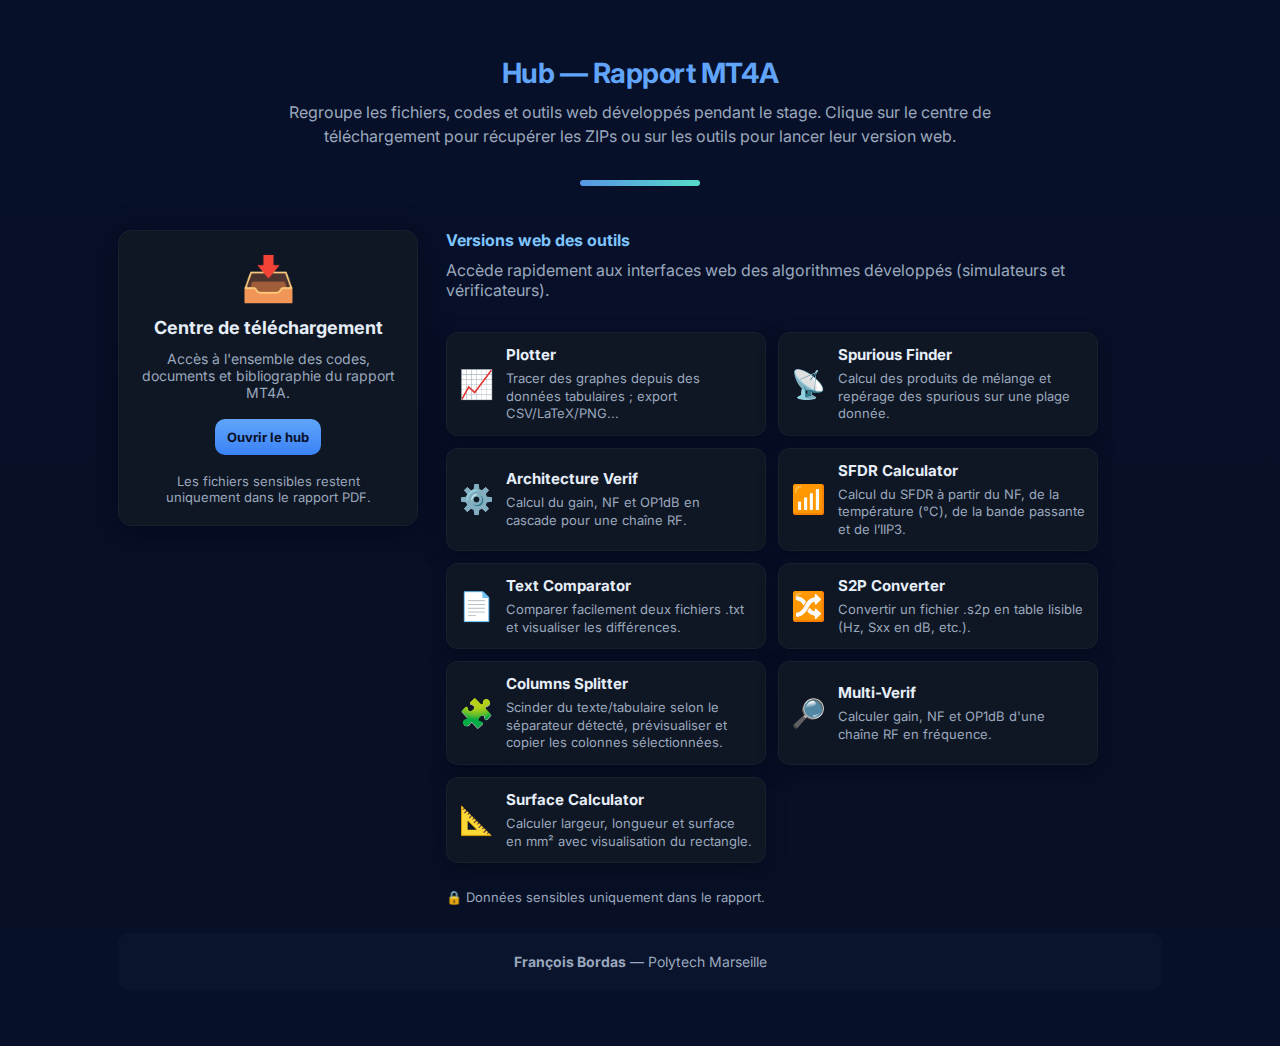
<file: index.html>
<!doctype html>
<html lang="fr">
<head>
  <meta charset="utf-8" />
  <meta name="viewport" content="width=device-width,initial-scale=1" />
  <title>Hub — Rapport MT4A</title>

  <link href="https://fonts.googleapis.com/css2?family=Inter:wght@400;600;700&display=swap" rel="stylesheet">
  <link rel="stylesheet" href="style/index.css">

</head>
<body>
  <div class="site">
    <header>
      <h1>Hub — Rapport MT4A</h1>
      <p>Regroupe les fichiers, codes et outils web développés pendant le stage. Clique sur le centre de téléchargement pour récupérer les ZIPs ou sur les outils pour lancer leur version web.</p>
      <div class="divider" aria-hidden="true"></div>
    </header>

    <main class="hub" role="main">
      <!-- left: download -->
      <aside class="download-card" aria-labelledby="dl-title">
        <div class="icon" aria-hidden="true">📥</div>
        <h3 id="dl-title">Centre de téléchargement</h3>
        <p>Accès à l'ensemble des codes, documents et bibliographie du rapport MT4A.</p>

        <div class="actions">
          <!-- garde le lien exact que tu veux, ouvre dans le même onglet pour téléchargement principal -->
          <a class="btn" href="https://francoisbordas.github.io/centre_de_telechargement_rapport_MT4A/" target="_blank" rel="noopener">Ouvrir le hub</a>
        </div>

        <div class="download-note">Les fichiers sensibles restent uniquement dans le rapport PDF.</div>
      </aside>

      <!-- right: apps -->
      <section class="right" aria-labelledby="apps-title">
        <div>
          <div class="section-title" id="apps-title" style="text-align:left;margin:0 0 10px 0;color:#7fc5ff;font-weight:700">Versions web des outils</div>
          <p style="margin:6px 0 14px 0;color:var(--muted);max-width:720px">Accède rapidement aux interfaces web des algorithmes développés (simulateurs et vérificateurs).</p>
        </div>

        <div class="card-row" role="list">

          <a class="app-card" href="html/plotter.html" target="_blank" rel="noopener" role="listitem">
            <div class="app-icon" aria-hidden="true">📈</div>
            <div class="app-meta">
              <h4>Plotter</h4>
              <p>Tracer des graphes depuis des données tabulaires ; export CSV/LaTeX/PNG...</p>
            </div>
          </a>

          <a class="app-card" href="html/spurious_finder.html" target="_blank" rel="noopener" role="listitem">
            <div class="app-icon" aria-hidden="true">📡</div>
            <div class="app-meta">
              <h4>Spurious Finder</h4>
              <p>Calcul des produits de mélange et repérage des spurious sur une plage donnée.</p>
            </div>
          </a>

          <a class="app-card" href="html/architecture_verif.html" target="_blank" rel="noopener" role="listitem">
            <div class="app-icon" aria-hidden="true">⚙️</div>
            <div class="app-meta">
              <h4>Architecture Verif</h4>
              <p>Calcul du gain, NF et OP1dB en cascade pour une chaîne RF.</p>
            </div>
          </a>

          <a class="app-card" href="html/sfdr_calculator.html" target="_blank" rel="noopener" role="listitem">
            <div class="app-icon" aria-hidden="true">📶</div>
            <div class="app-meta">
              <h4>SFDR Calculator</h4>
               <p>Calcul du SFDR à partir du NF, de la température (°C), de la bande passante et de l’IIP3.</p>
            </div>
          </a>


          <a class="app-card" href="html/text_comparator.html" target="_blank" rel="noopener" role="listitem">
            <div class="app-icon" aria-hidden="true">📄</div>
            <div class="app-meta">
              <h4>Text Comparator</h4>
              <p>Comparer facilement deux fichiers .txt et visualiser les différences.</p>
            </div>
          </a>

          <a class="app-card" href="html/s2p_converter.html" target="_blank" rel="noopener" role="listitem">
            <div class="app-icon" aria-hidden="true">🔀</div>
            <div class="app-meta">
              <h4>S2P Converter</h4>
              <p>Convertir un fichier .s2p en table lisible (Hz, Sxx en dB, etc.).</p>
            </div>
          </a>

          <a class="app-card" href="html/columns_splitter.html" target="_blank" rel="noopener" role="listitem" aria-label="Ouvrir Columns splitter">
            <div class="app-icon" aria-hidden="true">🧩</div>
            <div class="app-meta">
              <h4>Columns Splitter</h4>
              <p>Scinder du texte/tabulaire selon le séparateur détecté, prévisualiser et copier les colonnes sélectionnées.</p>
            </div>
          </a>

          <a class="app-card" href="html/multi_verif.html" target="_blank" rel="noopener" role="listitem" aria-label="Ouvrir Multi-Verif">
            <div class="app-icon" aria-hidden="true">🔎</div>
            <div class="app-meta">
              <h4>Multi-Verif</h4>
              <p>Calculer gain, NF et OP1dB d'une chaîne RF en fréquence.</p>
            </div>
          </a>

          <a class="app-card" href="html/surface_calculator.html" target="_blank" rel="noopener" role="listitem" aria-label="Ouvrir Surface Calculator">
            <div class="app-icon" aria-hidden="true">📐</div>
            <div class="app-meta">
              <h4>Surface Calculator</h4>
              <p>Calculer largeur, longueur et surface en mm² avec visualisation du rectangle.</p>
            </div>
          </a>


        </div>

        <!-- small footer/meta row -->
        <div class="meta-row" style="margin-top:8px">
          <div>🔒 Données sensibles uniquement dans le rapport.</div>
        </div>
      </section>
    </main>

    <footer>
      <div><strong>François Bordas</strong> — Polytech Marseille</div>
    </footer>
  </div>
</body>
</html>
</file>
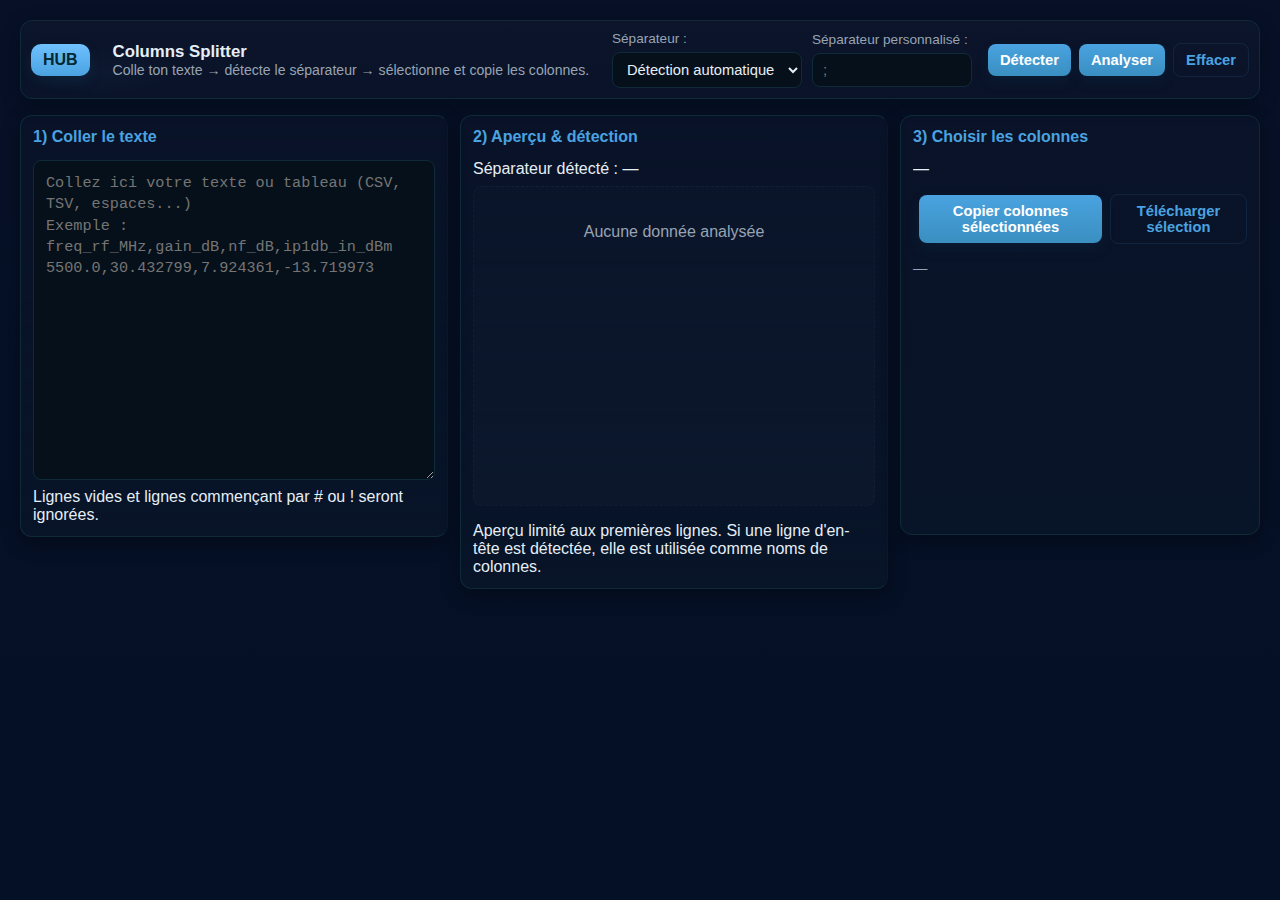
<file: html/columns_splitter.html>
<!doctype html>
<html lang="fr">
<head>
  <meta charset="utf-8" />
  <meta name="viewport" content="width=device-width,initial-scale=1" />
  <title>Split Columns — Outil de séparation</title>
  <link rel="stylesheet" href="../style/columns_splitter.css">
</head>
<body data-theme="dark">
  <div class="app">

    <header class="topbar">
      <a id="btnHome" class="home-btn" href="../index.html">HUB</a>
      <div class="branding">
        <h1>Columns Splitter</h1>
        <div class="subtitle">Colle ton texte → détecte le séparateur → sélectionne et copie les colonnes.</div>
      </div>

      <div class="top-controls" role="region" aria-label="Paramètres">
        <div class="control-group">
          <label for="sepSelect">Séparateur :</label>
          <select id="sepSelect">
            <option value="auto" selected>Détection automatique</option>
            <option value=",">Virgule (,)</option>
            <option value=";">Point-virgule (;)</option>
            <option value=" ">Espace</option>
            <option value="\t">Tabulation</option>
            <option value="|">Pipe (|)</option>
            <option value="/">Slash (/)</option>
            <option value=".">Point (.)</option>
            <option value="custom">Personnalisé…</option>
          </select>
        </div>

        <div class="control-group mini" id="customSepGroup" hidden>
          <label for="customSep">Séparateur personnalisé :</label>
          <input id="customSep" type="text" maxlength="3" placeholder=";" />
        </div>

        <div class="btn-group">
          <button id="btnDetect" class="primary">Détecter</button>
          <button id="btnParse" class="primary">Analyser</button>
          <button id="btnClear" class="ghost">Effacer</button>
        </div>
      </div>
    </header>

    <main class="content three-col">
      <!-- GAUCHE : zone de collage -->
      <section class="card pane input-pane" aria-label="Entrée">
        <div class="pane-title">1) Coller le texte</div>
        <textarea id="inputText" class="big-textarea" placeholder="Collez ici votre texte ou tableau (CSV, TSV, espaces...)&#10;Exemple :&#10;freq_rf_MHz,gain_dB,nf_dB,ip1db_in_dBm&#10;5500.0,30.432799,7.924361,-13.719973"></textarea>
        <div class="hint small">Lignes vides et lignes commençant par # ou ! seront ignorées.</div>
      </section>

      <!-- CENTRE : aperçu / résultat après détection -->
      <section class="card pane preview-pane" aria-label="Aperçu">
        <div class="pane-title">2) Aperçu & détection</div>

        <div id="detectedInfo" class="hint small">Séparateur détecté : —</div>

        <div id="tableWrapper" class="table-wrapper" aria-live="polite">
          <div class="empty-state">Aucune donnée analysée</div>
        </div>

        <div class="hint small" style="margin-top:8px;">
          Aperçu limité aux premières lignes. Si une ligne d'en-tête est détectée, elle est utilisée comme noms de colonnes.
        </div>
      </section>

      <!-- DROITE : choix des colonnes à copier -->
      <section class="card pane cols-pane" aria-label="Colonnes">
        <div class="pane-title">3) Choisir les colonnes</div>

        <div id="columnsList" class="columns-list hint small">—</div>

        <div class="btn-group" style="margin-top:8px;">
          <button id="btnCopyCols" class="primary">Copier colonnes sélectionnées</button>
          <button id="btnDownloadCols" class="ghost">Télécharger sélection</button>
        </div>

        <div id="status" class="status" style="margin-top:8px">—</div>
      </section>
    </main>

  </div>

  <script defer src="../javascript/columns_splitter.js"></script>
</body>
</html>
</file>
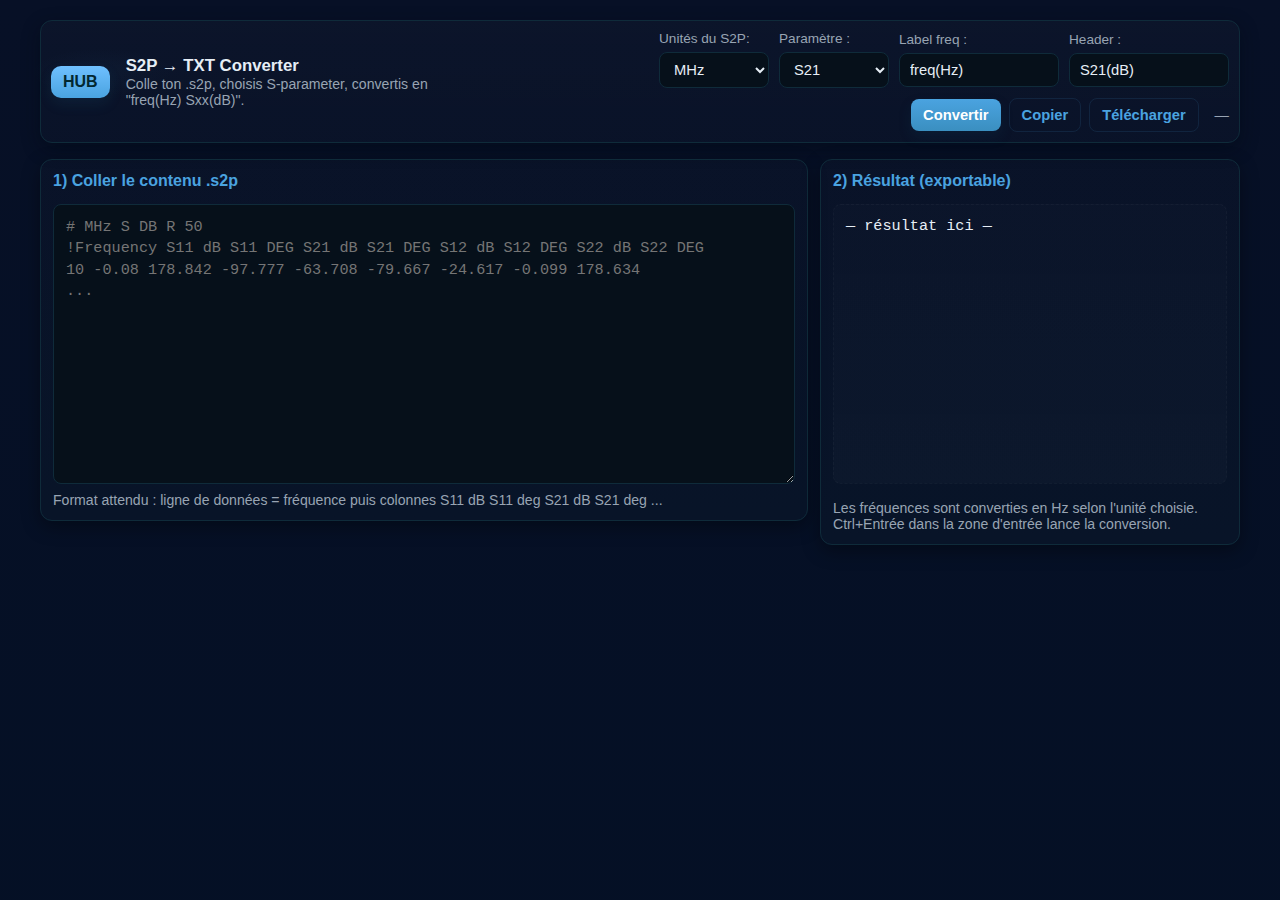
<file: html/s2p_converter.html>
<!doctype html>
<html lang="fr">
<head>
  <meta charset="utf-8" />
  <meta name="viewport" content="width=device-width,initial-scale=1" />
  <title>S2P → TXT Converter — RF tools</title>
  <link rel="stylesheet" href="../style/s2p_converter.css">
</head>
<body data-theme="dark">
  <div class="app">

    <header class="topbar">
      <a id="btnHome" class="home-btn" href="../index.html">HUB</a>
      <div class="branding">
        <h1>S2P → TXT Converter</h1>
        <div class="subtitle">Colle ton .s2p, choisis S-parameter, convertis en "freq(Hz) Sxx(dB)".</div>
      </div>

      <div class="top-controls" role="region" aria-label="Paramètres de conversion">
        <div class="control-group">
          <label for="unitSelect">Unités du S2P:</label>
          <select id="unitSelect">
            <option value="MHz" selected>MHz</option>
            <option value="GHz">GHz</option>
            <option value="Hz">Hz</option>
          </select>
        </div>

        <div class="control-group">
          <label for="paramSelect">Paramètre :</label>
          <select id="paramSelect">
            <option value="S11">S11</option>
            <option value="S21" selected>S21</option>
            <option value="S12">S12</option>
            <option value="S22">S22</option>
          </select>
        </div>

        <div class="control-group mini">
          <label for="outputFreqLabel">Label freq :</label>
          <input id="outputFreqLabel" type="text" value="freq(Hz)" />
        </div>

        <div class="control-group mini">
          <label for="outputHeader">Header :</label>
          <input id="outputHeader" type="text" value="S21(dB)" />
        </div>

        <div class="btn-group">
          <button id="btnConvert" class="primary">Convertir</button>
          <button id="btnCopy" class="ghost">Copier</button>
          <button id="btnDownload" class="ghost">Télécharger</button>
        </div>

        <div id="status" class="status">—</div>
      </div>
    </header>

    <main class="content">
      <section class="card pane input-pane" aria-label="Entrée S2P">
        <div class="pane-title">1) Coller le contenu .s2p</div>
        <textarea id="s2pInput" class="big-textarea" placeholder="Colle ici le contenu .s2p — lignes commençant par ! ou # sont ignorées"></textarea>
        <div class="hint small">Format attendu : ligne de données = fréquence puis colonnes S11 dB S11 deg S21 dB S21 deg ...</div>
      </section>

      <section class="card pane output-pane" aria-label="Résultat">
        <div class="pane-title">2) Résultat (exportable)</div>
        <pre id="outputArea" class="output-pre" aria-live="polite" role="region">— résultat ici —</pre>
        <div class="hint small" style="margin-top:8px;">Les fréquences sont converties en Hz selon l'unité choisie. Ctrl+Entrée dans la zone d'entrée lance la conversion.</div>
      </section>
    </main>

  </div>

  <script defer src="../javascript/s2p_converter.js"></script>
</body>
</html>
</file>
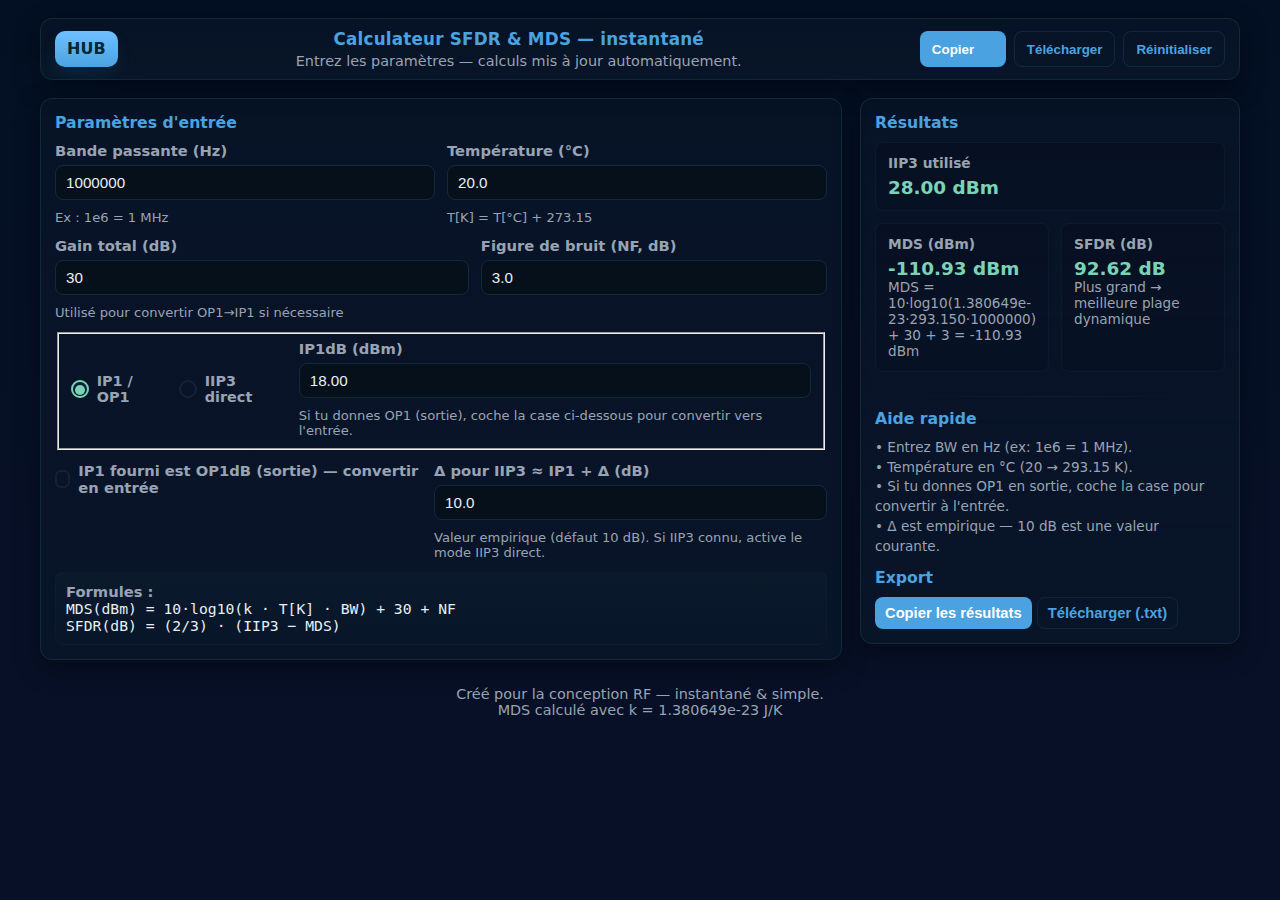
<file: html/sfdr_calculator.html>
<!doctype html>
<html lang="fr">
<head>
  <meta charset="utf-8" />
  <meta name="viewport" content="width=device-width,initial-scale=1" />
  <title>Calculateur SFDR / MDS — instantané</title>

  <!-- CSS séparé -->
  <link rel="stylesheet" href="../style/sfdr_calculator.css">
</head>
<body>
  <div class="app">

    <!-- TOPBAR -->
    <header class="topbar">
      <div class="left">
        <a id="btnHome" class="home-btn" href="../index.html">HUB</a>
      </div>

      <div class="center">
        <h1 class="title">Calculateur SFDR & MDS — instantané</h1>
        <div class="subtitle">Entrez les paramètres — calculs mis à jour automatiquement.</div>
      </div>

      <div class="right actions">
        <button id="copyBtn" class="btn action">Copier</button>
        <button id="downloadBtn" class="btn ghost action">Télécharger</button>
        <button id="resetBtn" class="btn ghost action" title="Remettre les valeurs par défaut">Réinitialiser</button>
      </div>
    </header>

    <!-- LAYOUT PRINCIPALE -->
    <main class="container">

      <!-- Colonne gauche : Formulaire -->
      <section class="card form-card" aria-labelledby="formTitle">
        <div id="formTitle" class="card-title">Paramètres d'entrée</div>

        <form id="form" autocomplete="off" onsubmit="return false;">
          <!-- bande passante / temperature -->
          <div class="row">
            <div class="field">
              <label for="bw">Bande passante (Hz)</label>
              <input id="bw" type="number" inputmode="numeric" step="1" value="1000000" />
              <div class="help">Ex : 1e6 = 1 MHz</div>
            </div>

            <div class="field">
              <label for="temp">Température (°C)</label>
              <input id="temp" type="number" step="0.1" value="20.0" />
              <div class="help">T[K] = T[°C] + 273.15</div>
            </div>
          </div>

          <!-- gain / NF -->
          <div class="row">
            <div class="field">
              <label for="gain">Gain total (dB)</label>
              <input id="gain" type="number" step="0.1" value="30" />
              <div class="help">Utilisé pour convertir OP1→IP1 si nécessaire</div>
            </div>

            <div class="field">
              <label for="nf">Figure de bruit (NF, dB)</label>
              <input id="nf" type="number" step="0.01" value="3.0" />
            </div>
          </div>

          <!-- mode IP1 / IIP3 -->
          <fieldset class="row mode-row" aria-label="Mode de saisie de la non-linéarité">
            <legend class="sr-only">Mode entrée</legend>

            <div class="mode-options">
              <label class="radio">
                <input type="radio" name="mode" value="ip1" checked>
                <span>IP1 / OP1</span>
              </label>
              <label class="radio">
                <input type="radio" name="mode" value="iip3">
                <span>IIP3 direct</span>
              </label>
            </div>

            <div class="field">
              <label for="ip1">IP1dB (dBm)</label>
              <input id="ip1" type="number" step="0.01" value="18.00" />
              <div class="help">
                Si tu donnes OP1 (sortie), coche la case ci-dessous pour convertir vers l'entrée.
              </div>
            </div>
          </fieldset>

          <!-- options secondary -->
          <div class="row">
            <div class="field checkbox-field">
              <label class="checkbox">
                <input id="ip1_is_output" type="checkbox" />
                <span>IP1 fourni est OP1dB (sortie) — convertir en entrée</span>
              </label>
            </div>

            <div class="field">
              <label for="delta">Δ pour IIP3 ≈ IP1 + Δ (dB)</label>
              <input id="delta" type="number" step="0.1" value="10.0" />
              <div class="help">Valeur empirique (défaut 10 dB). Si IIP3 connu, active le mode IIP3 direct.</div>
            </div>
          </div>

          <!-- IIP3 direct (affiché/masqué par JS) -->
          <div id="iip3row" class="row" style="display:none;">
            <div class="field full">
              <label for="iip3">IIP3 direct (dBm)</label>
              <input id="iip3" type="number" step="0.01" value="28.00" />
              <div class="help">Saisis IIP3 si tu le connais (mode IIP3 direct).</div>
            </div>
          </div>

          <!-- note/formules -->
          <div class="notice">
            <strong>Formules :</strong>
            <div class="mono">
              MDS(dBm) = 10·log10(k · T[K] · BW) + 30 + NF<br/>
              SFDR(dB) = (2/3) · (IIP3 − MDS)
            </div>
          </div>

        </form>
      </section>

      <!-- Colonne droite : Résultats & Aide -->
      <aside class="card aside-card" aria-labelledby="resultsTitle">
        <div id="resultsTitle" class="card-title">Résultats</div>

        <div class="metric">
          <div class="metric-label">IIP3 utilisé</div>
          <div id="iip3_used" class="metric-value">— dBm</div>
        </div>

        <div class="grid-2">
          <div class="metric">
            <div class="metric-label">MDS (dBm)</div>
            <div id="mds_pow" class="metric-value">— dBm</div>
            <div id="mds_expr" class="help small-muted"></div>
          </div>

          <div class="metric">
            <div class="metric-label">SFDR (dB)</div>
            <div id="sfdr" class="metric-value">— dB</div>
            <div class="help small-muted">Plus grand → meilleure plage dynamique</div>
          </div>
        </div>

        <hr/>

        <div class="card-title small">Aide rapide</div>
        <div class="help-block small-muted">
          • Entrez BW en Hz (ex: 1e6 = 1 MHz).<br/>
          • Température en °C (20 → 293.15 K).<br/>
          • Si tu donnes OP1 en sortie, coche la case pour convertir à l'entrée.<br/>
          • Δ est empirique — 10 dB est une valeur courante.
        </div>

        <div style="margin-top:12px" class="card-title small">Export</div>
        <div class="row">
          <button id="copyResults" class="btn compact">Copier les résultats</button>
          <button id="downloadResults" class="btn ghost compact">Télécharger (.txt)</button>
        </div>
      </aside>

    </main>

    <footer class="footer">
      <div>Créé pour la conception RF — instantané & simple.</div>
      <div class="muted">MDS calculé avec k = 1.380649e-23 J/K</div>
    </footer>

  </div>

  <!-- JS séparé -->
  <script defer src="../javascript/sfdr_calculator.js"></script>
</body>
</html>
</file>
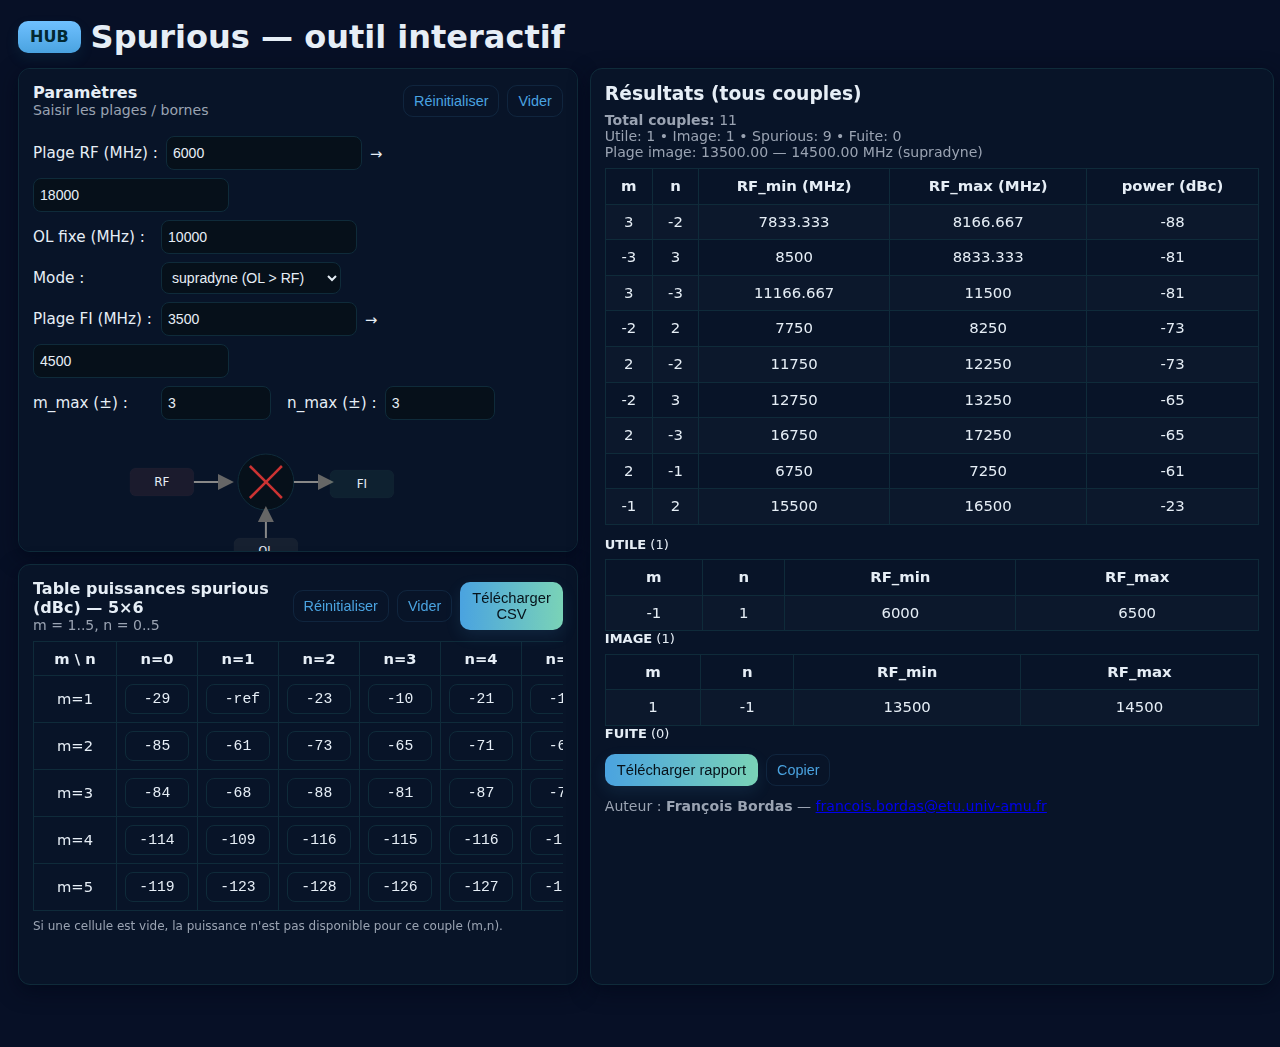
<file: html/spurious_finder.html>
<!doctype html>
<html lang="fr">
<head>
<meta charset="utf-8"/>
<meta name="viewport" content="width=device-width,initial-scale=1"/>
<title>Spurious interactif — architecture_verif</title>

<link rel="stylesheet" href="../style/spurious_finder.css">
</head>
<body data-theme="dark">

<!-- header: title left, lang selector right (theme fixed dark) -->
<div class="header">
  <div class="title-block">
    <div class="title-row">
      <a id="btnHome" class="home-btn" href="../index.html">HUB</a>
      <h1 data-i18n="title">Spurious — outil interactif</h1>
    </div>
  </div>
</div>


<div class="layout">
      <!-- TOP LEFT : paramètres + petit mixeur -->
      
      <div class="card params">
    <div style="display:flex;justify-content:space-between;align-items:center">
      <!-- Bloc titre -->
      <div>
        <strong data-i18n="params_title">Paramètres</strong>
        <div class="small" data-i18n="params_sub">Saisir les plages / bornes</div>
      </div>

      <!-- Boutons à droite -->
      <div class="actions" style="display:flex;gap:8px;">
        <button id="reset_params" class="btn-ghost" data-i18n="reset_btn">Réinitialiser</button>
        <button id="clear_params" class="btn-ghost" data-i18n="clear_all">Vider</button>
      </div>
    </div>


    <div style="margin-top:8px" class="compact">
      <div class="row" style="margin-bottom:8px">
        <label data-i18n="rf_range">Plage RF (MHz) :</label>
        <input id="rf_min" type="number" value="6000" placeholder="min"> →
        <input id="rf_max" type="number" value="18000" placeholder="max">
      </div>

      <div class="row" style="margin-bottom:8px">
        <label data-i18n="ol_fixed">OL fixe (MHz) :</label>
        <input id="ol" type="number" value="10000" placeholder="OL">
      </div>

      <div class="row" style="margin-bottom:8px">
        <label data-i18n="mode_label">Mode :</label>
        <select id="mode" style="width:180px">
          <option value="supradyne">supradyne (OL &gt; RF)</option>
          <option value="infradyne">infradyne (OL &lt; RF)</option>
        </select>
      </div>

      <div class="row" style="margin-bottom:8px">
        <label data-i18n="fi_range">Plage FI (MHz) :</label>
        <input id="fi_min" type="number" value="3500" placeholder="min"> →
        <input id="fi_max" type="number" value="4500" placeholder="max">
      </div>

      <div class="row" style="margin-bottom:8px">
        <label data-i18n="m_max">m_max (±) :</label>
        <input id="m_max" type="number" value="3" min="0" max="30" style="width:96px">
        <label style="min-width:78px;margin-left:8px" data-i18n="n_max">n_max (±) :</label>
        <input id="n_max" type="number" value="3" min="0" max="30" style="width:96px">
      </div>
    </div>

    <!-- petit schéma mixeur -->
    <div style="margin-top:12px">
  <svg width="100%" height="120" viewBox="0 0 360 120" xmlns="http://www.w3.org/2000/svg" role="img" aria-labelledby="mixTitleSmall">
    <title id="mixTitleSmall">Mini schéma mixeur</title>
    <defs>
      <marker id="arrowSmall" markerWidth="8" markerHeight="8" refX="6" refY="4" orient="auto">
        <path d="M0,0 L8,4 L0,8 z" fill="#666"/>
      </marker>
    </defs>

    <!-- RF left -->
    <rect x="12" y="18" width="64" height="28" rx="6" class="svg-rf"/>
    <text x="44" y="36" font-size="12" text-anchor="middle" fill="var(--text)">RF</text>
    <line x1="76" y1="32" x2="112" y2="32" stroke="#888" stroke-width="2" marker-end="url(#arrowSmall)"/>

    <!-- MIX center -->
    <g>
      <circle cx="148" cy="32" r="28" fill="var(--mono-bg)" stroke="var(--panel-border)"/>
      <line x1="132" y1="16" x2="164" y2="48" stroke="#c33" stroke-width="2.5"/>
      <line x1="164" y1="16" x2="132" y2="48" stroke="#c33" stroke-width="2.5"/>
    </g>

    <!-- FI right -->
    <line x1="176" y1="32" x2="212" y2="32" stroke="#888" stroke-width="2" marker-end="url(#arrowSmall)"/>
    <rect x="212" y="20" width="64" height="28" rx="6" class="svg-fi"/>
    <text x="244" y="38" font-size="12" text-anchor="middle" fill="var(--text)">FI</text>

    <!-- OL bottom -->
    <rect x="116" y="88" width="64" height="22" rx="6" class="svg-ol"/>
    <text x="148" y="104" font-size="11" text-anchor="middle" fill="var(--text)">OL</text>
    <line x1="148" y1="88" x2="148" y2="60" stroke="#888" stroke-width="2" marker-end="url(#arrowSmall)"/>
  </svg>
</div>

  </div>

  <!-- BOTTOM LEFT : table 5x6 -->
  <div class="card power-table">
    <div style="display:flex;justify-content:space-between;align-items:center;margin-bottom:8px">
      <div>
        <strong data-i18n="table_title">Table puissances spurious (dBc) — 5×6</strong>
        <div class="small" data-i18n="table_hint">m = 1..5, n = 0..5</div>
      </div>
      <div class="actions">
        <button id="reset_table" class="btn-ghost" data-i18n="reset_table">Réinitialiser</button>
        <button id="clear_table" class="btn-ghost" data-i18n="clear_table">Vider</button>
        <button id="download_csv" class="btn" data-i18n="download_csv">Télécharger CSV</button>
      </div>
    </div>

    <div style="overflow:auto;max-height:calc(72vh - 160px)">
      <table id="power_table" aria-label="table puissance spurious"></table>
    </div>

    <div style="margin-top:8px" class="hint" data-i18n="table_note">
      Si une cellule est vide, la puissance n'est pas disponible pour ce couple (m,n).
    </div>
  </div>

  <!-- RIGHT (full height) : résultats -->
  <div class="card results">
    <h3 style="margin:0 0 8px" data-i18n="results_title">Résultats (tous couples)</h3>
    <div id="summary" class="small muted" style="margin-bottom:8px" data-i18n="no_calc">Aucun calcul</div>

    <div id="spurious_list" style="font-size:13px;line-height:1.25;"></div>

    <div style="margin-top:12px;display:flex;gap:8px;flex-wrap:wrap">
      <button id="download_report_right" class="btn" data-i18n="download_report">Télécharger rapport</button>
      <button id="copy_report_right" class="btn-ghost" data-i18n="copy_report">Copier</button>
    </div>

    <div style="margin-top:12px" class="small" data-i18n="author">Auteur : <strong>François Bordas</strong> — <a href="mailto:francois.bordas@etu.univ-amu.fr">francois.bordas@etu.univ-amu.fr</a></div>
  </div>
</div>

<script src="../javascript/spurious_finder.js" defer></script>
</body>
</html>
</file>
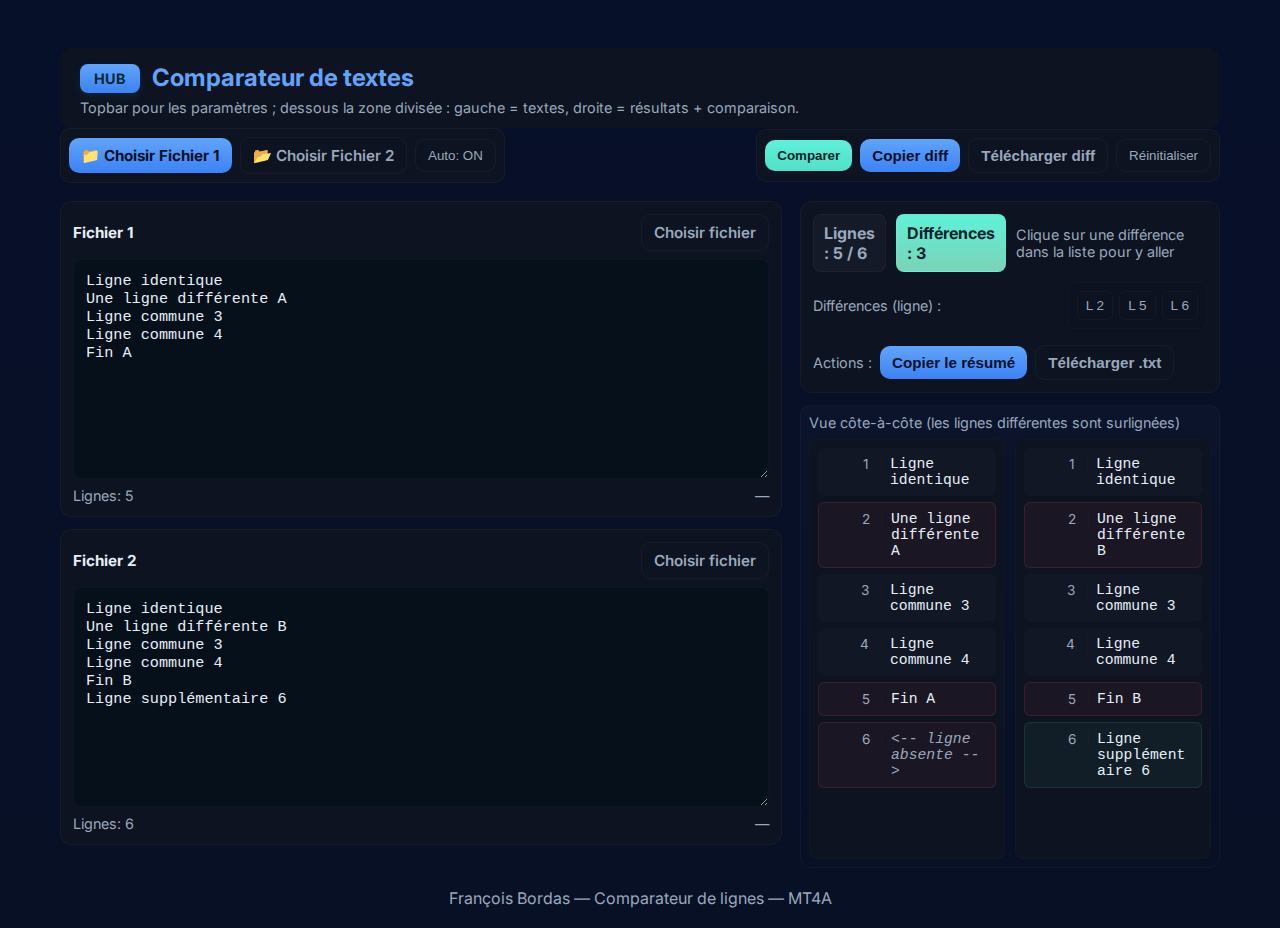
<file: html/text_comparator.html>
<!doctype html>
<html lang="fr">
<head>
<meta charset="utf-8" />
<meta name="viewport" content="width=device-width,initial-scale=1" />
<title>Comparateur de textes — MT4A</title>
<link href="https://fonts.googleapis.com/css2?family=Inter:wght@400;600;700&display=swap" rel="stylesheet">
<link rel="stylesheet" href="../style/text_comparator.css">
</head>
<body>
  <div class="site">
    <div class="header-box">
      <div class="title-row">
        <a id="btnHome" class="home-btn" href="../index.html">HUB</a>
        <h1>Comparateur de textes</h1>
      </div>
      <p class="header-info">Topbar pour les paramètres ; dessous la zone divisée : gauche = textes, droite = résultats + comparaison.</p>
    </div>

    <!-- TOPBAR: full width controls -->
    <div class="topbar" role="toolbar" aria-label="Barre de paramètres">
      <div class="group param-card" aria-hidden="false">
        <label class="file-btn" title="Charger Fichier 1">
          📁 Choisir Fichier 1
          <input id="file1_top" class="file-input" type="file" accept=".txt" />
        </label>
        <label class="file-btn secondary" title="Charger Fichier 2">
          📂 Choisir Fichier 2
          <input id="file2_top" class="file-input" type="file" accept=".txt" />
        </label>
        <button id="autoToggleTop" class="ghost" title="Activer / désactiver l'auto-compare">Auto: ON</button>
      </div>

      <div class="group param-card">
        <button id="compareBtnTop" class="action-btn" title="Comparer maintenant">Comparer</button>
        <button id="copyBtnTop" class="file-btn" title="Copier le résumé">Copier diff</button>
        <button id="downloadBtnTop" class="file-btn secondary" title="Télécharger le résumé">Télécharger diff</button>
        <button id="resetBtnTop" class="ghost" title="Réinitialiser">Réinitialiser</button>
      </div>
    </div>

    <!-- MAIN CONTENT -->
    <div class="main">
      <!-- LEFT: stacked editors -->
      <div class="left-col">
        <div class="editor-card">
          <div class="editor-title">
            <h3>Fichier 1</h3>
            <label class="file-btn secondary" title="Charger Fichier 1">
              Choisir fichier
              <input id="file1" class="file-input" type="file" accept=".txt" />
            </label>
          </div>
          <textarea id="ta1" class="textarea" placeholder="Colle ou tape le contenu de Fichier1.txt ici..." spellcheck="false"></textarea>
          <div style="display:flex;justify-content:space-between;align-items:center">
            <div class="small">Lignes: <span id="len1">0</span></div>
            <div class="small">—</div>
          </div>
        </div>

        <div class="editor-card">
          <div class="editor-title">
            <h3>Fichier 2</h3>
            <label class="file-btn secondary" title="Charger Fichier 2">
              Choisir fichier
              <input id="file2" class="file-input" type="file" accept=".txt" />
            </label>
          </div>
          <textarea id="ta2" class="textarea" placeholder="Colle ou tape le contenu de Fichier2.txt ici..." spellcheck="false"></textarea>
          <div style="display:flex;justify-content:space-between;align-items:center">
            <div class="small">Lignes: <span id="len2">0</span></div>
            <div class="small">—</div>
          </div>
        </div>
      </div>

      <!-- RIGHT: results (top) + comparison (bottom) -->
      <div class="right-col">
        <div class="results-card" role="region" aria-label="Résultats">
          <div style="display:flex;justify-content:space-between;align-items:center;gap:10px">
            <div style="display:flex;gap:10px;align-items:center">
              <div class="badge" id="totalLines">Lignes : 0 / 0</div>
              <div class="badge strong" id="diffCount">Différences : 0</div>
            </div>
            <div class="small">Clique sur une différence dans la liste pour y aller</div>
          </div>

          <div style="display:flex;justify-content:space-between;align-items:center;gap:10px">
            <div class="small">Différences (ligne) :</div>
            <div class="diff-list" id="diffList" aria-live="polite">—</div>
          </div>

          <div style="display:flex;gap:8px;align-items:center;margin-top:6px;flex-wrap:wrap">
            <div class="small">Actions :</div>
            <button id="copyDiff" class="file-btn">Copier le résumé</button>
            <button id="downloadDiff" class="file-btn secondary">Télécharger .txt</button>
          </div>
        </div>

        <div class="compare-card" role="region" aria-label="Comparaison">
          <div class="small" style="margin-bottom:8px">Vue côte-à-côte (les lignes différentes sont surlignées)</div>
          <div class="compare-views" id="compareViews">
            <div class="col" id="col1" aria-label="Vue Fichier 1"></div>
            <div class="col" id="col2" aria-label="Vue Fichier 2"></div>
          </div>
        </div>
      </div>
    </div>

    <div class="footer">François Bordas — Comparateur de lignes — MT4A</div>
  </div>

<script src="../javascript/text_comparator.js"></script>
</body>

</html>
</file>
<file: style/index.css>
:root{
  --bg: #071029;
  --card: #0f1724;
  --muted: #9aa8bd;
  --accent: #60a5fa;
  --accent-2: #5ff1d9;
  --glass: rgba(255,255,255,0.03);
  --border: rgba(255,255,255,0.04);
}

/* Bouton principal */
.btn {
  background: linear-gradient(180deg, var(--accent), #3b82f6);
  transition: all 0.3s ease; /* transition douce */
}

.btn:hover {
  background: linear-gradient(180deg, var(--accent-2), #22d3ee); /* couleur légèrement différente */
  transform: scale(1.05); /* petit effet de zoom */
}



/* Reset / layout */
*{box-sizing:border-box}
html,body{height:100%;margin:0;font-family:Inter,system-ui,-apple-system,"Segoe UI",Roboto,"Helvetica Neue",Arial;color:#e6eef8;background:linear-gradient(180deg,var(--bg),#081026);-webkit-font-smoothing:antialiased}
a{color:inherit}

.site {
  max-width:1100px;
  margin:28px auto;
  padding:28px;
}

header{
  display:flex;
  flex-direction:column;
  gap:10px;
  align-items:center;
  text-align:center;
  margin-bottom:22px;
}
header h1{margin:0;font-size:28px;color:var(--accent);letter-spacing:-0.5px}
header p{margin:0;color:var(--muted);max-width:820px;line-height:1.5}

/* subtle divider */
.divider{
  height:6px;
  width:120px;
  margin:22px auto;
  background:linear-gradient(90deg,var(--accent),var(--accent-2));
  border-radius:10px;
  opacity:0.9;
}

/* main layout: left column for download, right column for apps */
.hub {
  display:grid;
  grid-template-columns: 300px 1fr;
  gap:28px;
  align-items:start;
}

/* Download card (left) */
.download-card{
  background:var(--card);
  border:1px solid var(--border);
  box-shadow:0 8px 30px rgba(2,6,23,0.6);
  padding:20px;
  border-radius:14px;
  display:flex;
  flex-direction:column;
  gap:12px;
  align-items:center;
  text-align:center;
}
.download-card .icon{font-size:44px}
.download-card h3{margin:0;font-size:18px}
.download-card p{margin:0;color:var(--muted);font-size:14px}
.download-card .actions{display:flex;gap:10px;margin-top:6px}
.btn{
  background:linear-gradient(180deg,var(--accent),#3b82f6);
  color:#071026;
  border:none;padding:10px 12px;border-radius:10px;font-weight:700;text-decoration:none;font-size:13px;cursor:pointer;
  display:inline-flex;align-items:center;gap:8px;
}
.btn.secondary{
  background:transparent;border:1px solid var(--border);color:#dbeafe;font-weight:600;
}
.download-note{font-size:13px;color:var(--muted);margin-top:6px}

/* Right column: apps + description */
.right {
  display:flex;
  flex-direction:column;
  gap:18px;
}

.card-row{
  display:flex;
  gap:12px;
  align-items:stretch;
  flex-wrap:wrap;
}

.app-card{
  background:var(--card);
  border:1px solid var(--border);
  padding:12px;
  border-radius:12px;
  display:flex;
  gap:12px;
  align-items:center;
  min-width:220px;
  max-width:320px;
  box-shadow:0 6px 20px rgba(2,6,23,0.45);
  transition:transform .14s ease, box-shadow .14s ease;
  text-decoration:none;color:inherit;
}
.app-card:hover{ transform:translateY(-6px); box-shadow:0 16px 40px rgba(2,6,23,0.6); }
.app-icon{font-size:28px; width:44px; text-align:center}
.app-meta{display:flex;flex-direction:column}
.app-meta h4{margin:0;font-size:15px}
.app-meta p{margin:6px 0 0;color:var(--muted);font-size:13px;line-height:1.35}

/* small helper row under the cards */
.meta-row{display:flex;gap:12px;flex-wrap:wrap;align-items:center;color:var(--muted);font-size:13px}

footer{
  margin-top:28px;padding:20px;text-align:center;color:var(--muted);font-size:14px;background:rgba(255,255,255,0.02);border-radius:10px;margin-bottom:28px;
}

/* responsive */
@media (max-width:980px){
  .hub{grid-template-columns:1fr;gap:18px}
  .download-card{order:1}
  .right{order:2}
  .app-card{max-width:100%}
}
</file>
<file: style/columns_splitter.css>
:root{
  --bg: #071026;
  --card-bg: #081428;
  --panel-border: #0f2b3a;
  --text: #e6eef6;
  --muted: #98a4b3;
  --accent: #4aa3e0;
  --accent-strong: #7ad3b7;
  --mono-bg: #06101a;
  --danger: #e06b6b;
  --radius: 12px;
  --pad: 12px;
  --gap: 12px;
  --max-width: 1280px;
  --font-sans: "Segoe UI", Roboto, "Helvetica Neue", Arial, sans-serif;
  --font-mono: "Menlo", "Courier New", monospace;
}

*{box-sizing:border-box}
html,body{height:100%;margin:0}
body{
  background: radial-gradient(900px 300px at 8% 8%, rgba(74,163,224,0.04), transparent 8%),
              linear-gradient(180deg, var(--bg), #041025 120%);
  color:var(--text);
  font-family:var(--font-sans);
  padding:20px;
  display:flex;
  justify-content:center;
  -webkit-font-smoothing:antialiased;
}

.app{
  width:100%;
  max-width:var(--max-width);
  display:flex;
  flex-direction:column;
  gap:16px;
}

/* TOPBAR */
.topbar{
  display:flex;
  flex-direction:row;
  align-items:center;
  justify-content:space-between;
  gap:16px;
  padding:10px;
  border-radius:var(--radius);
  background:linear-gradient(180deg, rgba(255,255,255,0.02), rgba(255,255,255,0.01));
  border:1px solid var(--panel-border);
  box-shadow: 0 6px 18px rgba(2,8,20,0.45);
}

/* Home button */
.home-btn{
  display:inline-flex;
  align-items:center;
  gap:8px;
  padding:8px 12px;
  background: linear-gradient(180deg, #6fc0ff, #4aa3e0);
  color: #022831;
  border-radius:10px;
  font-weight:700;
  text-decoration:none;
  box-shadow: 0 6px 14px rgba(30,120,160,0.12);
  line-height:1;
  border:0;
}
.home-btn:hover{ transform:translateY(-2px); box-shadow:0 10px 20px rgba(30,120,160,0.12) }

.branding h1{ margin:0; font-size:1.05rem }
.branding .subtitle{ color:var(--muted); font-size:0.88rem }

.top-controls{
  display:flex;
  gap:10px;
  align-items:center;
  flex-wrap:wrap;
  justify-content:flex-end;
}

.control-group{ display:flex; flex-direction:column; gap:6px; min-width:120px }
.control-group label{ color:var(--muted); font-size:0.85rem }
.control-group select, .control-group input{
  padding:8px 10px;
  border-radius:8px;
  border:1px solid var(--panel-border);
  background:var(--mono-bg);
  color:var(--text);
  min-width:110px;
  font-size:0.92rem;
}
.control-group.mini{ min-width:90px; max-width:160px }

.btn-group { display:flex; gap:8px; align-items:center; margin-left:6px }
button{ padding:8px 12px; border-radius:8px; border:0; cursor:pointer; font-weight:700; font-size:0.92rem }
button.primary{ color:white; background: linear-gradient(180deg,var(--accent), #3a8fc0); box-shadow:0 6px 12px rgba(10,50,80,0.25); }
button.ghost{ background:transparent; color:var(--accent); border:1px solid rgba(74,163,224,0.12); box-shadow:none; }

.status{ color:var(--muted); font-size:0.9rem }

/* MAIN content: 3 columns */
.content.three-col{
  display:grid;
  grid-template-columns: 1fr 1fr 360px;
  gap:var(--gap);
  align-items:start;
}

/* panes */
.pane{ padding:var(--pad); border-radius:12px; background:linear-gradient(180deg, rgba(255,255,255,0.01), var(--card-bg)); border:1px solid var(--panel-border); box-shadow:0 6px 18px rgba(0,0,0,0.35); }

.input-pane{ min-height:420px; display:flex; flex-direction:column; gap:8px; }
.preview-pane{ min-height:420px; display:flex; flex-direction:column; gap:8px; }
.cols-pane{ min-height:420px; display:flex; flex-direction:column; gap:8px; }

/* pane title */
.pane-title{ font-weight:700; color:var(--accent); margin-bottom:6px }

/* textarea */
.big-textarea{
  width:100%;
  min-height:320px;
  resize:vertical;
  padding:12px;
  border-radius:8px;
  border:1px solid var(--panel-border);
  background:var(--mono-bg);
  color:var(--text);
  font-family:var(--font-mono);
  font-size:0.95rem;
  line-height:1.4;
  outline:none;
}

/* table preview */
.table-wrapper{
  width:100%;
  min-height:320px;
  border-radius:8px;
  border:1px dashed rgba(255,255,255,0.03);
  background:linear-gradient(180deg, rgba(255,255,255,0.01), rgba(255,255,255,0.02));
  padding:8px;
  overflow:auto;
}
.table-wrapper .empty-state{ color:var(--muted); padding:28px; text-align:center }

.table-preview{ width:100%; border-collapse:collapse; font-family:var(--font-mono); font-size:0.92rem }
.table-preview thead th{ position:sticky; top:0; background:rgba(0,0,0,0.2); color:var(--accent); font-weight:700; padding:8px; text-align:left; border-bottom:1px solid rgba(255,255,255,0.03) }
.table-preview tbody td{ padding:6px 8px; border-bottom:1px solid rgba(255,255,255,0.02); color:var(--text); white-space:nowrap; overflow:hidden; text-overflow:ellipsis; max-width:240px; }

/* Columns list */
.columns-list{ display:flex; flex-direction:column; gap:6px; max-height:260px; overflow:auto }
.col-item{ display:flex; align-items:center; gap:8px; padding:6px; border-radius:8px; background:linear-gradient(180deg, rgba(255,255,255,0.005), transparent); border:1px solid rgba(255,255,255,0.02) }
.col-item label{ font-size:0.92rem; color:var(--text); }
.col-item input[type="checkbox"]{ width:18px; height:18px }

.small-muted{ color:var(--muted); font-size:0.85rem }

/* subtle separators for clarity */
.input-pane { border-right: 1px solid rgba(255,255,255,0.02); }
.preview-pane { border-right: 1px solid rgba(255,255,255,0.02); }

/* Responsive: collapse to single column on small screens */
@media (max-width:1100px){
  .content.three-col{ grid-template-columns: 1fr; }
  .input-pane, .preview-pane, .cols-pane { min-height:240px; }
  .table-preview tbody td{ white-space:normal; }
}
</file>
<file: style/s2p_converter.css>
:root{
  --bg: #071026;
  --card-bg: #081428;
  --panel-border: #0f2b3a;
  --text: #e6eef6;
  --muted: #98a4b3;
  --accent: #4aa3e0;
  --accent-strong: #7ad3b7;
  --mono-bg: #06101a;
  --danger: #e06b6b;
  --radius: 12px;
  --pad: 12px;
  --gap: 12px;
  --max-width: 1200px;
  --font-sans: "Segoe UI", Roboto, "Helvetica Neue", Arial, sans-serif;
  --font-mono: "Menlo", "Courier New", monospace;
}

/* Home button (left, distinct color) */
.home-btn{
  display:inline-flex;
  align-items:center;
  gap:8px;
  padding:8px 12px;
  background: linear-gradient(180deg, #6fc0ff, #4aa3e0);
  color: #022831;
  border-radius:10px;
  font-weight:700;
  text-decoration:none;
  box-shadow: 0 6px 14px rgba(30,120,160,0.12);
  height: var(--btn-h);
  line-height:1;
  border:0;
}
.home-btn:hover{ transform:translateY(-3px); box-shadow:0 10px 20px rgba(30,120,160,0.14) }


*{box-sizing:border-box}
html,body{height:100%;margin:0}
body{
  background: radial-gradient(900px 300px at 8% 8%, rgba(74,163,224,0.04), transparent 8%),
              linear-gradient(180deg, var(--bg), #041025 120%);
  color:var(--text);
  font-family:var(--font-sans);
  padding:20px;
  display:flex;
  justify-content:center;
  -webkit-font-smoothing:antialiased;
}

.app{
  width:100%;
  max-width:var(--max-width);
  display:flex;
  flex-direction:column;
  gap:16px;
}

/* TOPBAR */
.topbar{
  display:flex;
  flex-direction:row;
  align-items:center;
  justify-content:space-between;
  gap:16px;
  padding:10px;
  border-radius:var(--radius);
  background:linear-gradient(180deg, rgba(255,255,255,0.02), rgba(255,255,255,0.01));
  border:1px solid var(--panel-border);
  box-shadow: 0 6px 18px rgba(2,8,20,0.45);
}

/* branding */
.branding h1{
  margin:0;
  font-size:1.05rem;
}
.branding .subtitle{ color:var(--muted); font-size:0.88rem }

/* top controls: responsive wrap */
.top-controls{
  display:flex;
  gap:10px;
  align-items:center;
  flex-wrap:wrap;
  justify-content:flex-end;
}

/* control group */
.control-group{
  display:flex;
  flex-direction:column;
  gap:6px;
  min-width:110px;
}
.control-group label{ color:var(--muted); font-size:0.85rem }
.control-group select,
.control-group input{
  padding:8px 10px;
  border-radius:8px;
  border:1px solid var(--panel-border);
  background:var(--mono-bg);
  color:var(--text);
  min-width:110px;
  font-size:0.92rem;
}

/* smaller groups for compact inputs */
.control-group.mini{ min-width:90px; max-width:160px; }
.control-group.mini input{ min-width:80px }

/* buttons group */
.btn-group { display:flex; gap:8px; align-items:center; margin-left:6px; }
button{
  padding:8px 12px;
  border-radius:8px;
  border:0;
  cursor:pointer;
  font-weight:700;
  font-size:0.92rem;
  color:white;
  background:var(--accent);
}
button.primary{ background: linear-gradient(180deg,var(--accent), #3a8fc0); box-shadow:0 6px 12px rgba(10,50,80,0.25); }
button.ghost{ background:transparent; color:var(--accent); border:1px solid rgba(74,163,224,0.12); box-shadow:none; }

.status { color:var(--muted); font-size:0.9rem; margin-left:6px; }

/* MAIN content: two columns */
.content{
  display:grid;
  grid-template-columns: 1fr 420px;
  gap:var(--gap);
  align-items:start;
}

/* panes */
.pane { padding:var(--pad); border-radius:12px; background:linear-gradient(180deg, rgba(255,255,255,0.01), var(--card-bg)); border:1px solid var(--panel-border); box-shadow:0 6px 18px rgba(0,0,0,0.35); }
.input-pane{ min-height:360px; display:flex; flex-direction:column; gap:8px; }
.output-pane{ min-height:360px; display:flex; flex-direction:column; gap:8px; }

/* pane title */
.pane-title{ font-weight:700; color:var(--accent); margin-bottom:6px; }

/* textarea and output */
.big-textarea{
  width:100%;
  min-height:280px;
  resize:vertical;
  padding:12px;
  border-radius:8px;
  border:1px solid var(--panel-border);
  background:var(--mono-bg);
  color:var(--text);
  font-family:var(--font-mono);
  font-size:0.95rem;
  line-height:1.4;
  outline:none;
}
.output-pre{
  margin:0;
  white-space:pre-wrap;
  font-family:var(--font-mono);
  font-size:0.95rem;
  min-height:280px;
  overflow:auto;
  padding:12px;
  border-radius:8px;
  background:linear-gradient(180deg, rgba(255,255,255,0.01), rgba(255,255,255,0.02));
  border:1px dashed rgba(255,255,255,0.03);
  color:var(--text);
}

/* hints */
.hint{ color:var(--muted); font-size:0.88rem }

/* footer */
.footer{ color:var(--muted); display:flex; justify-content:space-between; font-size:0.9rem }

/* Responsive: collapse columns on small screens */
@media (max-width:980px){
  .content{ grid-template-columns: 1fr; }
  .top-controls{ justify-content:flex-start; }
  .btn-group{ order:10; width:100%; }
  .status{ width:100%; margin-top:6px; }
  .branding{ margin-bottom:6px; }
}
</file>
<file: style/sfdr_calculator.css>
:root{
  --bg: #071026;
  --card: #081428;
  --panel: #0f2b3a;
  --muted: #98a4b3;
  --text: #e6eef6;
  --accent: #4aa3e0;
  --accent-2: #7ad3b7;
  --mono: #06101a;
  --glass: rgba(255,255,255,0.03);
  --success: #7ad3b7;
  --danger: #e06b6b;

  --radius: 12px;
  --pad: 14px;
  --gap: 12px;
  --max-width: 1200px;

  --btn-h: 36px;
  --font-sans: "Inter", "Segoe UI", Roboto, system-ui, -apple-system, "Helvetica Neue", Arial, sans-serif;
  --font-mono: ui-monospace, SFMono-Regular, Menlo, "Roboto Mono", monospace;
}

/* Reset & base */
*{box-sizing:border-box}
html,body{height:100%;margin:0}
body{
  font-family:var(--font-sans);
  background: radial-gradient(900px 300px at 6% 8%, rgba(74,163,224,0.03), transparent 8%),
              linear-gradient(180deg, #031023 0%, var(--bg) 60%);
  color:var(--text);
  padding:18px;
  -webkit-font-smoothing:antialiased;
  -moz-osx-font-smoothing:grayscale;
  display:flex;
  justify-content:center;
}

/* App container */
.app{
  width:100%;
  max-width:var(--max-width);
  display:flex;
  flex-direction:column;
  gap:18px;
}

/* TOPBAR */
.topbar{
  display:flex;
  align-items:center;
  gap:16px;
  padding:10px 14px;
  border-radius:var(--radius);
  background: linear-gradient(180deg, rgba(255,255,255,0.01), rgba(255,255,255,0.02));
  border:1px solid var(--panel);
  box-shadow: 0 8px 26px rgba(0,0,0,0.45);
}

/* left / center / right layout */
.topbar .left { flex:0 0 auto; display:flex; align-items:center; gap:8px; }
.topbar .center { flex:1 1 auto; text-align:center; }
.topbar .right { flex:0 0 auto; display:flex; gap:8px; align-items:center; }

/* Home button (left, distinct color) */
.home-btn{
  display:inline-flex;
  align-items:center;
  gap:8px;
  padding:8px 12px;
  background: linear-gradient(180deg, #6fc0ff, #4aa3e0);
  color: #022831;
  border-radius:10px;
  font-weight:700;
  text-decoration:none;
  box-shadow: 0 6px 14px rgba(30,120,160,0.12);
  height: var(--btn-h);
  line-height:1;
  border:0;
}
.home-btn:hover{ transform:translateY(-3px); box-shadow:0 10px 20px rgba(30,120,160,0.14) }

/* Title */
.title{ margin:0; font-size:1.05rem; letter-spacing:0.2px; color:var(--accent) }
.subtitle{ font-size:0.9rem; color:var(--muted); margin-top:4px }

/* action buttons in topbar */
.btn { height: var(--btn-h); padding:6px 12px; border-radius:8px; border:0; cursor:pointer; font-weight:700; background:var(--accent); color:white; display:inline-flex; gap:8px; align-items:center; }
.btn.ghost { background:transparent; color:var(--accent); border:1px solid rgba(74,163,224,0.14); }
.btn.action{ min-width:86px; }

/* container grid */
.container{
  display:grid;
  grid-template-columns: 1fr 380px;
  gap:18px;
  align-items:start;
}

/* card */
.card{
  background: linear-gradient(180deg, rgba(255,255,255,0.01), var(--card));
  border:1px solid var(--panel);
  border-radius:var(--radius);
  padding:var(--pad);
  box-shadow: 0 8px 26px rgba(0,0,0,0.35);
}

/* card titles */
.card-title{ font-weight:700; color:var(--accent); margin-bottom:10px; font-size:0.98rem }

/* form layout */
.form-card .row{ display:flex; gap:12px; margin-bottom:12px; }
.field{ flex:1 1 auto; display:flex; flex-direction:column; gap:6px; min-width:0; }
.field.full{ grid-column:1/-1; width:100% }
.field label{ color:var(--muted); font-size:0.92rem; font-weight:600; }
.field input[type="number"], .field input[type="text"], .field select{
  padding:8px 10px; border-radius:8px; border:1px solid var(--panel); background:var(--mono); color:var(--text); font-size:0.95rem; outline:none;
}
.field .help{ font-size:0.82rem; color:var(--muted); margin-top:4px }

/* notice box */
.notice{ background: linear-gradient(180deg, rgba(122,211,183,0.03), rgba(74,163,224,0.01)); border-radius:8px; padding:10px; border:1px solid rgba(255,255,255,0.02); color:var(--muted); font-size:0.92rem }

/* metric blocks (results) */
.metric{ background: linear-gradient(180deg, rgba(0,0,0,0.12), rgba(0,0,0,0.06)); padding:12px; border-radius:8px; border:1px solid rgba(255,255,255,0.03); margin-bottom:12px; }
.metric-label{ color:var(--muted); font-weight:700; margin-bottom:6px; font-size:0.86rem }
.metric-value{ font-size:1.15rem; font-weight:800; color:var(--accent-2) }

/* grid for two metrics */
.grid-2{ display:grid; grid-template-columns: 1fr 1fr; gap:12px; }

/* aside help text */
.help-block{ color:var(--muted); font-size:0.9rem; line-height:1.45 }

/* small muted */
.small-muted{ color:var(--muted); font-size:0.85rem }

/* monospace */
.mono{ font-family:var(--font-mono); font-size:0.92rem; color:var(--text) }

/* hr style */
hr{ border:0; height:1px; background: linear-gradient(90deg, transparent, rgba(255,255,255,0.03), transparent); margin:12px 0 }

/* compact buttons */
.btn.compact{ padding:6px 10px; height:32px; font-size:0.92rem }
.btn.ghost.compact{ border:1px solid rgba(74,163,224,0.12); color:var(--accent) }

/* custom radios and checkboxes */
.mode-options{ display:flex; gap:10px; align-items:center; }
.radio, .checkbox{ display:inline-flex; align-items:center; gap:8px; cursor:pointer; user-select:none; color:var(--muted); font-weight:600; font-size:0.9rem; }
.radio input, .checkbox input{ appearance:none; -webkit-appearance:none; width:18px; height:18px; margin:0; border-radius:6px; border:2px solid rgba(255,255,255,0.06); background:transparent; display:inline-block; position:relative; }
.radio input:focus, .checkbox input:focus{ outline:3px solid rgba(122,211,183,0.07); outline-offset:3px; }

/* radio specific */
.radio input{ border-radius:50%; width:18px; height:18px; }
.radio input::after{ content:''; position:relative; display:block; width:10px; height:10px; border-radius:50%; transform:scale(0); transition:transform .12s ease; margin:auto; top:3px; }
.radio input:checked{ border-color:var(--accent-2); background:rgba(122,211,183,0.06); }
.radio input:checked::after{ transform:scale(1); background:var(--accent-2); }

/* checkbox specific */
.checkbox input{ border-radius:6px; width:18px; height:18px; }
.checkbox input::after{ content:'✔'; color:transparent; font-size:12px; display:block; text-align:center; line-height:14px; transform:scale(0); transition:transform .12s ease; }
.checkbox input:checked{ border-color:var(--accent-2); background:rgba(122,211,183,0.04); }
.checkbox input:checked::after{ color:var(--accent-2); transform:scale(1); }

/* accessibility helpers */
.sr-only{ position:absolute!important; width:1px!important; height:1px!important; padding:0!important; margin:-1px!important; overflow:hidden!important; clip:rect(0,0,0,0)!important; white-space:nowrap!important; border:0!important; }

/* footer */
.footer{ text-align:center; color:var(--muted); font-size:0.9rem; padding:8px 0 }

/* responsive */
@media (max-width:980px){
  .container{ grid-template-columns: 1fr; }
  .topbar{ flex-direction:column; align-items:stretch; gap:12px }
  .topbar .center{ text-align:left }
  .topbar .right{ justify-content:flex-start }
  .grid-2{ grid-template-columns: 1fr }
  .form-card .row{ flex-direction:column }
}

/* focus states */
input:focus, select:focus, button:focus { outline: 3px solid rgba(122,211,183,0.06); outline-offset:3px; }

/* small polish */
button:hover{ transform:translateY(-1px); transition:transform .12s ease }
</file>
<file: style/spurious_finder.css>
/* Refined pastel theme (dark enforced) */
:root{
  --bg:#071026;
  --card:#081428;
  --muted:#9aa3b2;
  --text:#e6eef6;
  --accent:#4aa3e0;
  --accent-2:#7ad3b7;
  --danger:#e06b6b;
  --success:#46b16b;
  --panel-border:#0f2b3a;
  --mono-bg:#06101a;
  --glass: rgba(74,163,224,0.06);
  --radius:12px;
  --gap:12px;
  --code-font: ui-monospace, SFMono-Regular, Menlo, Monaco, "Roboto Mono", monospace;
}

html,body{height:106%;margin:0;font-family:system-ui, "Segoe UI", Roboto, "Helvetica Neue", Arial;background:var(--bg);color:var(--text);-webkit-font-smoothing:antialiased}
body{padding:18px}

/* header */
.header{display:flex;align-items:center;justify-content:space-between;gap:16px;margin-bottom:12px}
.title-block{display:flex;align-items:flex-start;gap:12px}
h1{margin:0;font-size:2.0rem}
.small{font-size:0.88rem;color:var(--muted)}

/* subtle glass card */
.card{background:var(--card);border:1px solid var(--panel-border);border-radius:var(--radius);padding:14px;box-shadow:0 6px 20px rgba(2,6,23,0.6)}

/* Layout grid: LEFT 45% RIGHT 55% ; top row smaller so params not huge */
.layout {
  display:grid;
  grid-template-columns:45% 55%;
  grid-template-rows:62% 54%;   /* avant 28/72 → +4% pour params */
  gap:var(--gap);
  height:calc(100vh - 120px);
}
.params{grid-column:1/2;grid-row:1/2;display:flex;flex-direction:column;gap:10px;min-height:200px;max-height:460px;overflow:auto}
.power-table{grid-column:1/2;grid-row:2/3;overflow:auto}
.results{grid-column:2/3;grid-row:1/3;overflow:auto}

.row{display:flex;gap:8px;align-items:center;flex-wrap:wrap}
label{min-width:120px;color:var(--text);font-size:0.95rem}

input[type=number], select, input[type=text]{padding:6px;border-radius:8px;border:1px solid var(--panel-border);font-size:0.88rem;background:var(--mono-bg);color:var(--text);min-height:20px}
input[type=number]::placeholder, input[type=text]::placeholder{color:var(--muted)}
input[type=range]{width:140px}

/* table styles */
table{border-collapse:collapse;width:100%}
#power_table{table-layout:fixed;border-collapse:collapse;width:100%;background:transparent}
#power_table th,#power_table td{border:1px solid var(--panel-border);padding:8px;text-align:center;font-size:0.92rem;white-space:nowrap}
#power_table thead th{background:transparent;font-weight:600}
#power_table td input{width:64px;padding:6px;border-radius:8px;border:1px solid var(--panel-border);text-align:center;font-size:0.92rem;background:transparent;color:var(--text)}

/* highlight empty cells to show missing data */
.missing-cell{background:linear-gradient(90deg, rgba(255,255,255,0.02), rgba(255,255,255,0));border-radius:8px}

/* buttons */
.btn{background:linear-gradient(90deg,var(--accent),var(--accent-2));color:#06121a;border:none;padding:8px 12px;border-radius:10px;cursor:pointer;font-size:0.92rem;box-shadow:0 6px 16px rgba(74,163,224,0.12)}
.btn:hover{transform:translateY(-2px)}
.btn-ghost{background:transparent;color:var(--accent);border:1px solid rgba(74,163,224,0.12);cursor:pointer;padding:7px 10px;border-radius:10px;font-size:0.9rem}

.actions{display:flex;gap:8px;align-items:center}

#spurious_list table{width:100%;border-collapse:collapse;font-size:0.93rem}
#spurious_list th,#spurious_list td{border:1px solid var(--panel-border);padding:8px;text-align:center}
#spurious_list tr:nth-child(even){background:rgba(255,255,255,0.02)}

.compact{font-size:0.92rem}
footer{margin-top:12px;font-size:0.9rem;color:var(--muted)}

/* mini schematic */
.svg-rf{fill:rgba(255,120,120,0.08);stroke:rgba(255,255,255,0.02)}
.svg-fi{fill:rgba(120,255,180,0.06);stroke:rgba(255,255,255,0.02)}
.svg-ol{fill:rgba(255,230,180,0.06);stroke:rgba(255,255,255,0.02)}

/* focus states for accessibility */
:focus{outline:none}
input:focus, select:focus, button:focus, a:focus{box-shadow:0 0 0 4px rgba(74,163,224,0.12);border-color:var(--accent)}

/* responsive */
@media (max-width:980px){
  .layout{grid-template-columns:1fr;grid-template-rows:auto auto auto;height:auto}
  .results{grid-column:1/2;grid-row:3/4}
  #power_table td input{width:46px}
}

.hint{font-size:12px;color:var(--muted);margin-top:6px}

/* small helper */
.muted{color:var(--muted)}
.mono{font-family:var(--code-font)}

/* ligne bouton + titre */
.title-row {
  display: flex;
  align-items: center;
  gap: 10px; /* espace entre bouton et titre */
}

/* Home button (left, distinct color) */
.home-btn{
  display:inline-flex;
  align-items:center;
  gap:8px;
  padding:8px 12px;
  background: linear-gradient(180deg, #6fc0ff, #4aa3e0);
  color: #022831;
  border-radius:10px;
  font-weight:700;
  text-decoration:none;
  box-shadow: 0 6px 14px rgba(30,120,160,0.12);
  height: var(--btn-h);
  line-height:1;
  border:0;
}
.home-btn:hover{ transform:translateY(-3px); box-shadow:0 10px 20px rgba(30,120,160,0.14) }
</file>
<file: style/text_comparator.css>
:root{
  --bg:#071029;
  --card:#0d1320; /* un peu plus foncé pour box header */
  --muted:#9aa8bd;
  --accent:#60a5fa;
  --accent-2:#5ff1d9;
  --danger:#ff6b6b;
  --good:#7ad3b7;
  --glass:rgba(255,255,255,0.03);
  --border:rgba(255,255,255,0.04);
  --line-bg: rgba(255,255,255,0.02);
  --diff-bg: rgba(255,92,92,0.06);
  --add-bg: rgba(90,220,150,0.06);
}

*{box-sizing:border-box}
html,body{height:100%;margin:0;font-family:Inter,system-ui,-apple-system,"Segoe UI",Roboto,"Helvetica Neue",Arial;color:#e6eef8;background:linear-gradient(180deg,var(--bg),#081026);-webkit-font-smoothing:antialiased}

.site{max-width:1200px;margin:28px auto;padding:20px}

/* Header box */
.header-box{
  background:var(--card);
  border-radius:12px;
  padding:16px 20px 12px 20px;
  display:flex;
  flex-direction:column;
  gap:6px;
}

/* ligne bouton + titre */
.title-row{
  display:flex;
  align-items:flex-start;
  gap:12px;
}
.title-row h1{
  margin:0;
  font-size:1.5rem;
  color:var(--accent);
  line-height:1.2;
}
.header-info{
  margin:0;
  font-size:0.9rem;
  color:var(--muted);
}

/* Home button */
.home-btn{
  display:inline-flex;
  align-items:center;
  justify-content:center;
  padding:6px 14px;
  background: linear-gradient(180deg, var(--accent), #3b82f6);
  color: #022831;
  border-radius:8px;
  font-weight:700;
  text-decoration:none;
  box-shadow: 0 4px 10px rgba(30,120,160,0.15);
  font-size:0.9rem;
  transition:transform .12s ease, box-shadow .12s ease;
}
.home-btn:hover{
  transform:translateY(-2px);
  box-shadow:0 6px 14px rgba(30,120,160,0.2);
}

/* Top parameter bar */
.topbar{display:flex;gap:10px;align-items:center;justify-content:space-between;margin-bottom:18px;flex-wrap:wrap}
.topbar .group{display:flex;gap:8px;align-items:center}
.topbar .param-card{background:var(--card);border:1px solid var(--border);padding:8px;border-radius:10px;display:flex;gap:8px;align-items:center}

/* Buttons */
.file-btn{
  position:relative; overflow:hidden; display:inline-flex; align-items:center; gap:8px;
  padding:8px 12px;border-radius:10px;background:linear-gradient(180deg,var(--accent),#3b82f6);
  color:#071026;font-weight:700;border:0;cursor:pointer; font-size:0.95rem;
  transition:transform .12s ease, box-shadow .12s ease;
}
.file-btn.secondary{ background:transparent;color:var(--muted); border:1px solid var(--border); font-weight:600; }
.file-input{position:absolute;left:0;top:0;opacity:0;width:100%;height:100%;cursor:pointer}
.action-btn{padding:8px 12px;border-radius:10px;background:linear-gradient(180deg,var(--accent-2),#4fe0c7);color:#042028;font-weight:700;border:0;cursor:pointer}
.ghost{background:transparent;border:1px solid var(--border);color:var(--muted);padding:8px 12px;border-radius:10px;cursor:pointer}

/* Main layout */
.main{display:grid;grid-template-columns:1fr 420px;gap:18px;align-items:start}
@media (max-width:1050px){ .main{grid-template-columns:1fr} }

/* Left editors */
.left-col{display:flex;flex-direction:column;gap:12px}
.editor-card{background:var(--card);border:1px solid var(--border);border-radius:12px;padding:12px;display:flex;flex-direction:column;gap:8px}
.editor-title{display:flex;justify-content:space-between;align-items:center}
.editor-title h3{margin:0;font-size:0.95rem}
.textarea{width:100%;min-height:220px;padding:12px;border-radius:8px;border:1px solid rgba(255,255,255,0.03);background:#06101a;color:var(--text);font-family:ui-monospace, SFMono-Regular, Menlo, "Roboto Mono", monospace;font-size:0.95rem;resize:vertical}

/* Right results & comparison */
.right-col{display:flex;flex-direction:column;gap:12px}
.results-card{background:var(--card);border:1px solid var(--border);border-radius:12px;padding:12px;display:flex;flex-direction:column;gap:10px}
.results-row{display:flex;gap:10px;align-items:center;flex-wrap:wrap}
.badge{padding:8px 10px;border-radius:8px;background:rgba(255,255,255,0.03);border:1px solid var(--border);color:var(--muted);font-weight:700}
.badge.strong{background:linear-gradient(180deg,var(--accent-2),#7ad3b7);color:#042028}
.diff-list{display:flex;gap:6px;flex-wrap:wrap;max-height:120px;overflow:auto;padding:8px;border-radius:8px;background:rgba(0,0,0,0.03);border:1px solid rgba(255,255,255,0.02)}
.diff-list button{padding:6px 8px;border-radius:6px;border:1px solid rgba(255,255,255,0.03);background:transparent;color:var(--muted);cursor:pointer;font-size:0.85rem}
.diff-list button:hover{background:rgba(255,255,255,0.02);color:var(--accent)}

/* comparison */
.compare-card{background:linear-gradient(180deg, rgba(255,255,255,0.02), transparent);border-radius:10px;padding:8px;border:1px solid rgba(255,255,255,0.03);overflow:hidden}
.compare-views{display:flex;gap:10px;height:420px}
@media (max-width:920px){ .compare-views{flex-direction:column;height:auto} }
.col{flex:1;overflow:auto;border-radius:8px;padding:8px;background:var(--card);border:1px solid rgba(255,255,255,0.02)}
.line{display:flex;gap:8px;padding:8px;border-radius:6px;margin-bottom:6px;background:var(--line-bg);align-items:flex-start}
.ln{width:56px;flex:0 0 56px;color:var(--muted);font-size:0.85rem;text-align:right;padding-right:12px;border-right:1px solid rgba(255,255,255,0.02)}
.lc{flex:1;white-space:pre-wrap;font-family:ui-monospace, SFMono-Regular, Menlo, "Roboto Mono", monospace;font-size:0.92rem;word-break:break-word}
.line.diff{background:var(--diff-bg);border:1px solid rgba(255,92,92,0.14)}
.line.add{background:var(--add-bg);border:1px solid rgba(90,220,150,0.12)}
.line.missing .lc{color:var(--muted);font-style:italic}
.small{font-size:0.9rem;color:var(--muted)}
.footer{margin-top:20px;text-align:center;color:var(--muted)}
</file>
